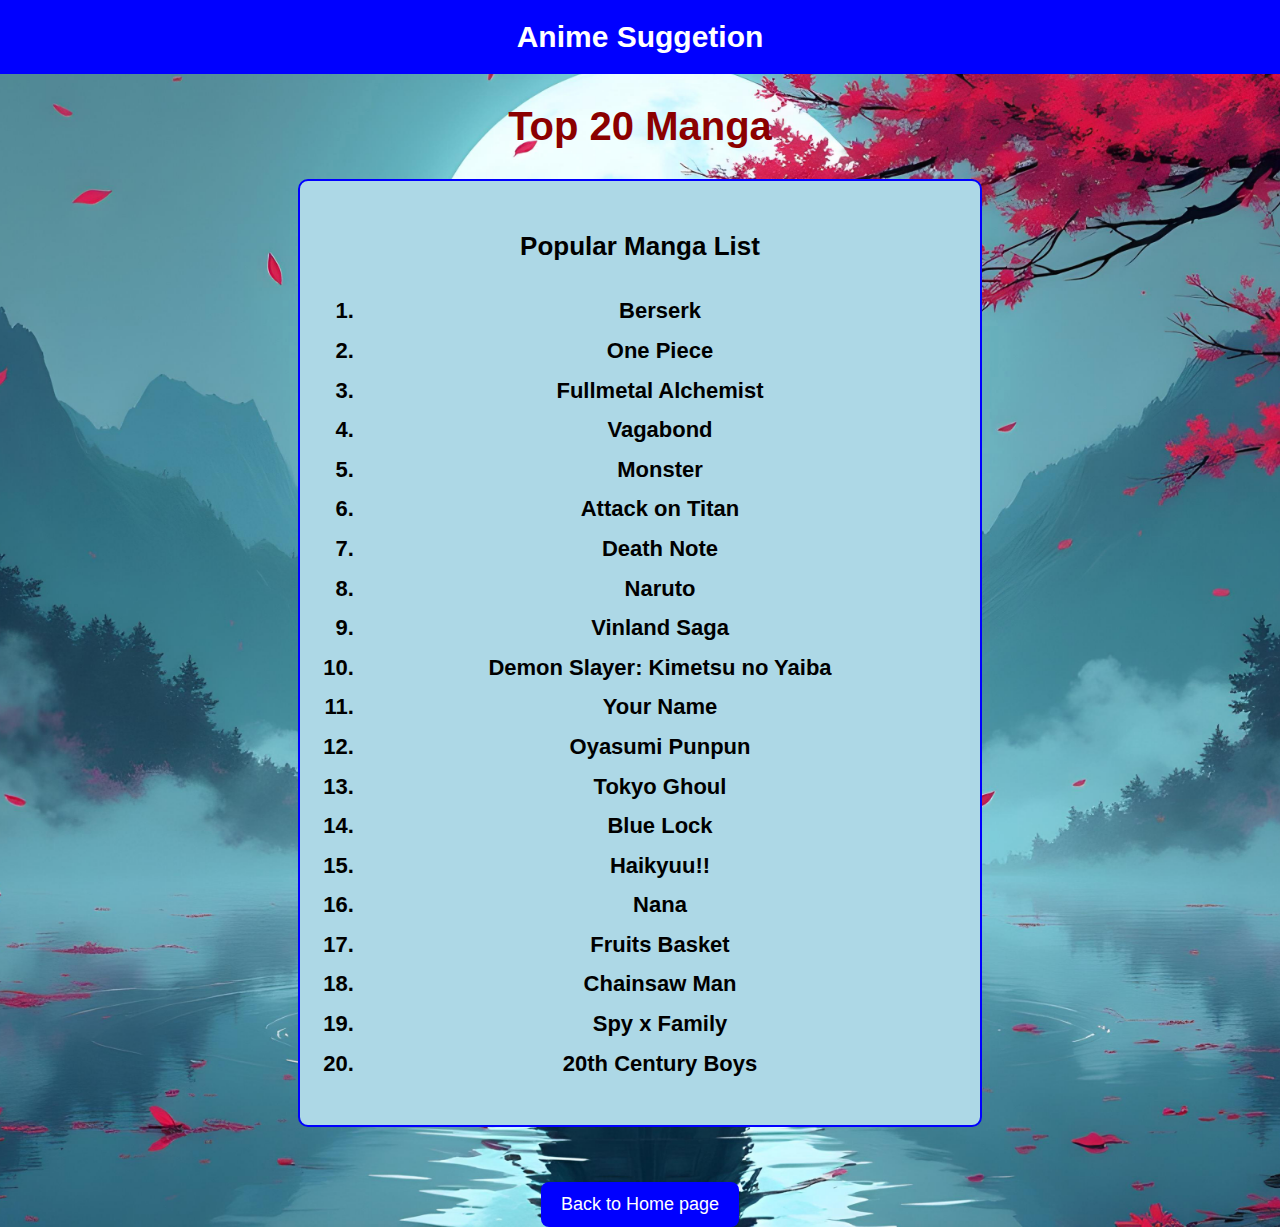
<file: manga.html>
<html>

<head>
    <meta name="viewport" content="width = device -width, initial-scale = 1.0">
    <title>Top Manga</title>
    <link rel="stylesheet" href="style.css">
</head>

<body>
<header> Anime Suggetion </header>
    <h1>Top 20 Manga</h1>

    <div class="toppicks">
        <h2>Popular Manga List</h2>

        <ol class="mangalist">
            <li>Berserk</li>
            <li>One Piece</li>
            <li>Fullmetal Alchemist</li>
            <li>Vagabond</li>
            <li>Monster</li>
            <li>Attack on Titan</li>
            <li>Death Note</li>
            <li>Naruto</li>
            <li>Vinland Saga</li>
            <li>Demon Slayer: Kimetsu no Yaiba</li>
            <li>Your Name</li>
            <li>Oyasumi Punpun</li>
            <li>Tokyo Ghoul</li>
            <li>Blue Lock</li>
            <li>Haikyuu!!</li>
            <li>Nana</li>
            <li>Fruits Basket</li>
            <li>Chainsaw Man</li>
            <li>Spy x Family</li>
            <li>20th Century Boys</li>
        </ol>
    </div>

 	<center><a  class = "btn" href = "index.html"> Back to Home page </a><center>
 

</body>

</html>
</file>
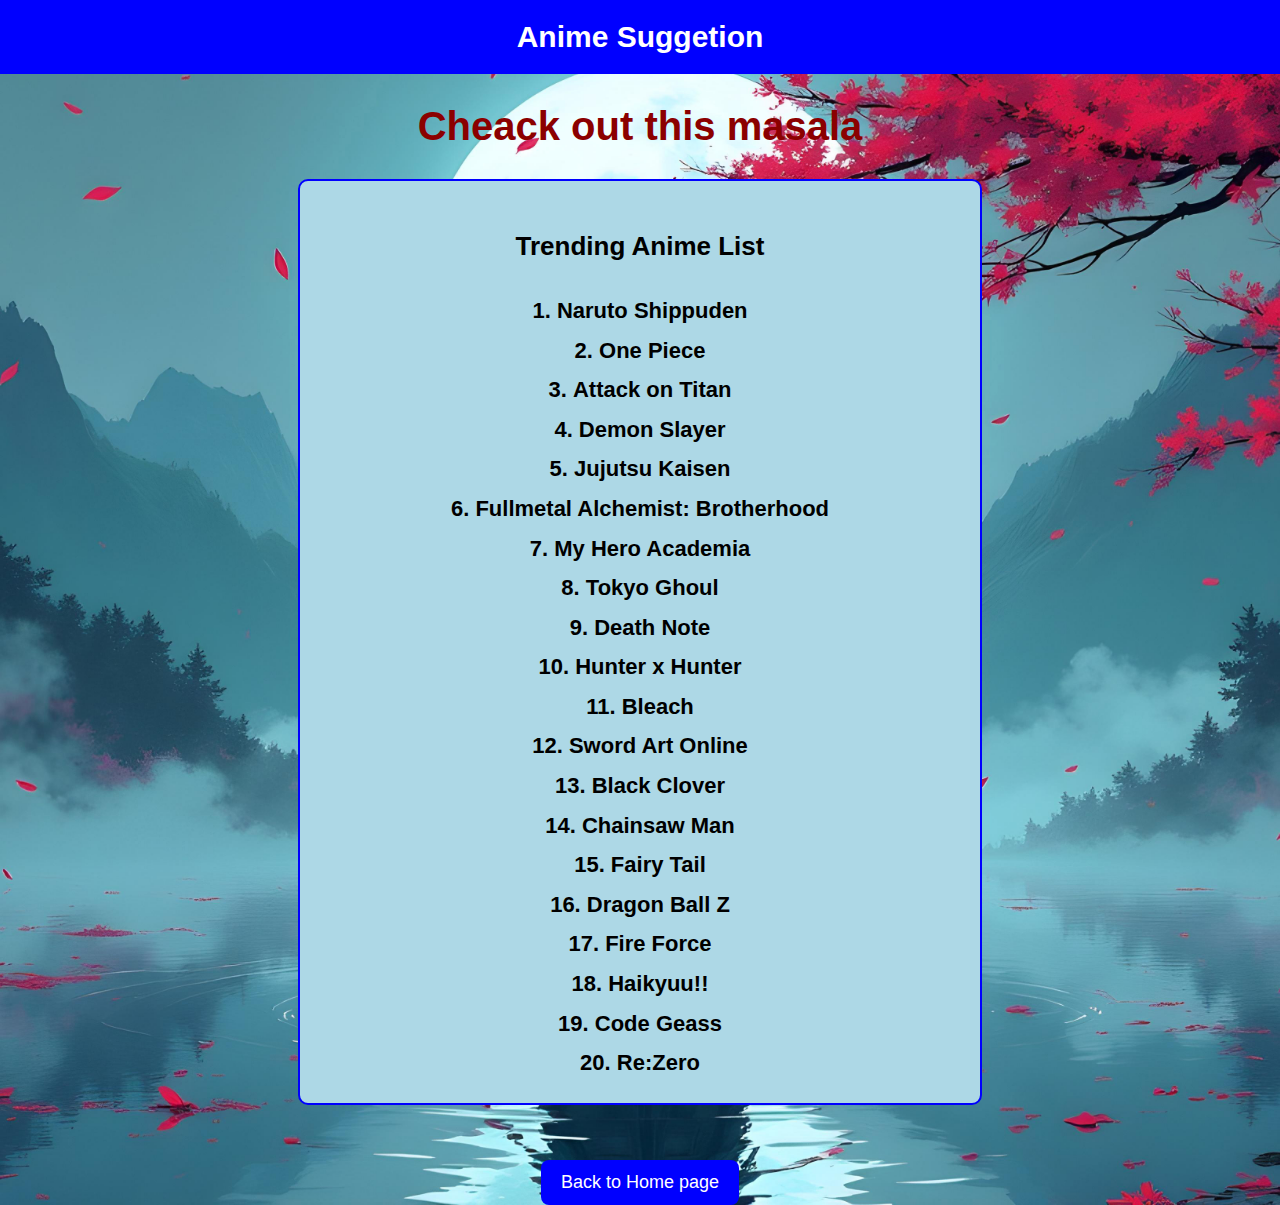
<file: masala.html>
<!DOCTYPE html>
<html>
<head>
  <meta name = "viewport" content = "width = device -width, initial-scale = 1.0">
    <title>Top 20 Anime List</title>
    <link rel="stylesheet" href="style.css">
</head>
<body>
<header> Anime Suggetion </header>
 

    <h1>Cheack out this masala</h1>

    <div class="toppicks">
        <h2>Trending Anime List</h2>

        <ol class="animelist">
            <li>Naruto Shippuden</li>
            <li>One Piece</li>
            <li>Attack on Titan</li>
            <li>Demon Slayer</li>
            <li>Jujutsu Kaisen</li>
            <li>Fullmetal Alchemist: Brotherhood</li>
            <li>My Hero Academia</li>
            <li>Tokyo Ghoul</li>
            <li>Death Note</li>
            <li>Hunter x Hunter</li>
            <li>Bleach</li>
            <li>Sword Art Online</li>
            <li>Black Clover</li>
            <li>Chainsaw Man</li>
            <li>Fairy Tail</li>
            <li>Dragon Ball Z</li>
            <li>Fire Force</li>
            <li>Haikyuu!!</li>
            <li>Code Geass</li>
            <li>Re:Zero</li>
        </ol>
    </div>

 	<center><a  class = "btn" href = "index.html"> Back to Home page </a><center>
</body>
</html>
</file>
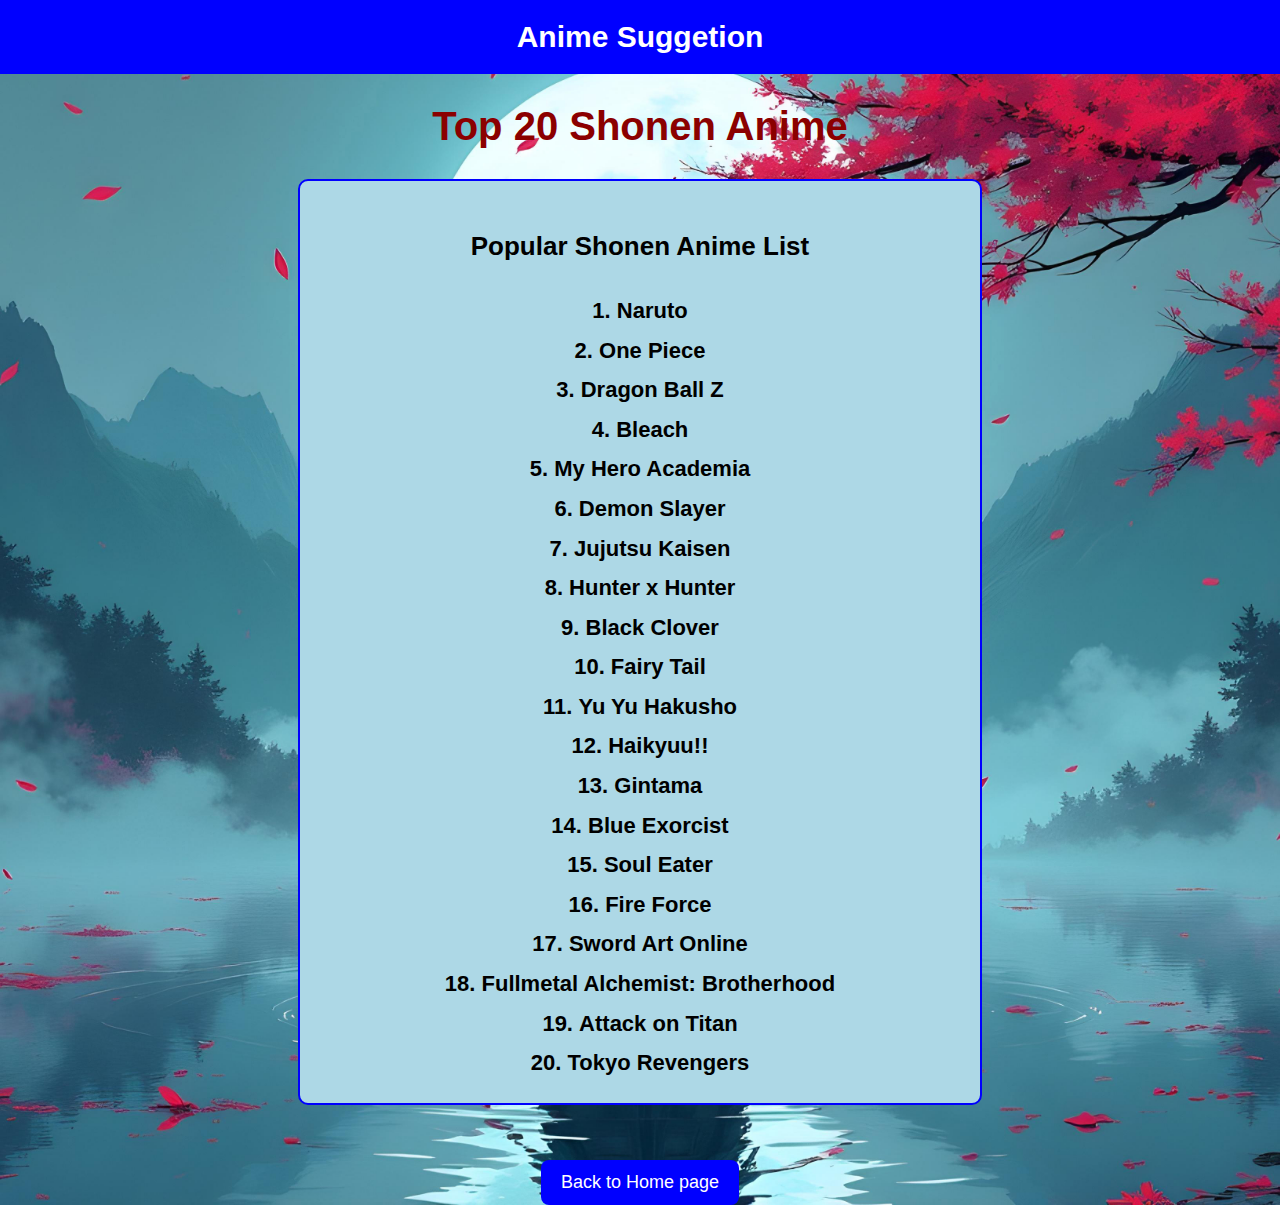
<file: shonen.html>
<!DOCTYPE html>
<html>
<head>
 
    <meta-name="viewport" content="width=device-width, initial-scale=1.0">
    <title>Top Shonen Anime</title>
    <link rel="stylesheet" href="style.css">
</head>
<body>
 <header> Anime Suggetion </header>

    <h1>Top 20 Shonen Anime</h1>

    <div class="toppicks">
        <h2>Popular Shonen Anime List</h2>

        <ol class="animelist">
            <li>Naruto</li>
            <li>One Piece</li>
            <li>Dragon Ball Z</li>
            <li>Bleach</li>
            <li>My Hero Academia</li>
            <li>Demon Slayer</li>
            <li>Jujutsu Kaisen</li>
            <li>Hunter x Hunter</li>
            <li>Black Clover</li>
            <li>Fairy Tail</li>
            <li>Yu Yu Hakusho</li>
            <li>Haikyuu!!</li>
            <li>Gintama</li>
            <li>Blue Exorcist</li>
            <li>Soul Eater</li>
            <li>Fire Force</li>
            <li>Sword Art Online</li> 
            <li>Fullmetal Alchemist: Brotherhood</li>
            <li>Attack on Titan</li>
            <li>Tokyo Revengers</li>
        </ol>
    </div>

 	<center><a  class = "btn" href = "index.html"> Back to Home page </a><center>
 

</body>
</html>
</file>
<file: style.css>
body {
  background-image: url("samu.jpg");
  background-size: cover;
  background-repeat: no-repeat;
  background-position: center;
  font-family: Arial, Helvetica, sans-serif;
  background-color: #f2f2f2;
  margin: 0;
  padding: 0;
  
}

header{
background-color:blue;
padding:20px;
text-align:center;
color:white;
font-size: 30px;
font-weight:bold;
}

.top-nav {
background-color:darkblue;
text-align:center;
}

.top-nav a {
color:white;
padding: 14px 25px;
display:inline-block;
text-decoration:none;
font-size: 18px;
}

.top-nav a:hover {
  text-decoration: underline;
   
}

h1 {
  text-align: center;
  margin-top: 30px;
  font-size: 40px;
  color: darkred;
   
  
}
 


 


/* Trending Section */
.toppicks {
  background-color: lightblue;
  width: 50%;
  margin: 30px auto;
  padding: 20px;
  border: 2px solid blue;
  border-radius: 10px;
  font-size: 22px;
  line-height: 1.8;
  text-align: center;
  color: black;
  font-weight: bold; 
  box-shadow: 10px gray;
  transition: box-shadow 0.4s ease, transform 0.4s ease;
 
}

.toppicks:hover {
  box-shadow:0px 0px 20px black;
  transform:scale(1.02);
}


 

.toppicks h2 {
  text-align: center;
  color: #000;
  font-size: 26px;				
}

.animelist {
  list-style-position: inside;
  padding: 0;
  margin: 0;
}

.bg-video {
  position: fixed;
  top: 0;
  left: 0;
  min-width: 100%;
  min-height: 100%;
  object-fit: cover;
  z-index: -1;
}

.btn{
display:inline-block;
margin-top:25px;
padding: 12px 20px;
background-color: blue;
color:white;
text-decoration:none;
font-size: 18px;
border-radius:8px;
}
</file>
